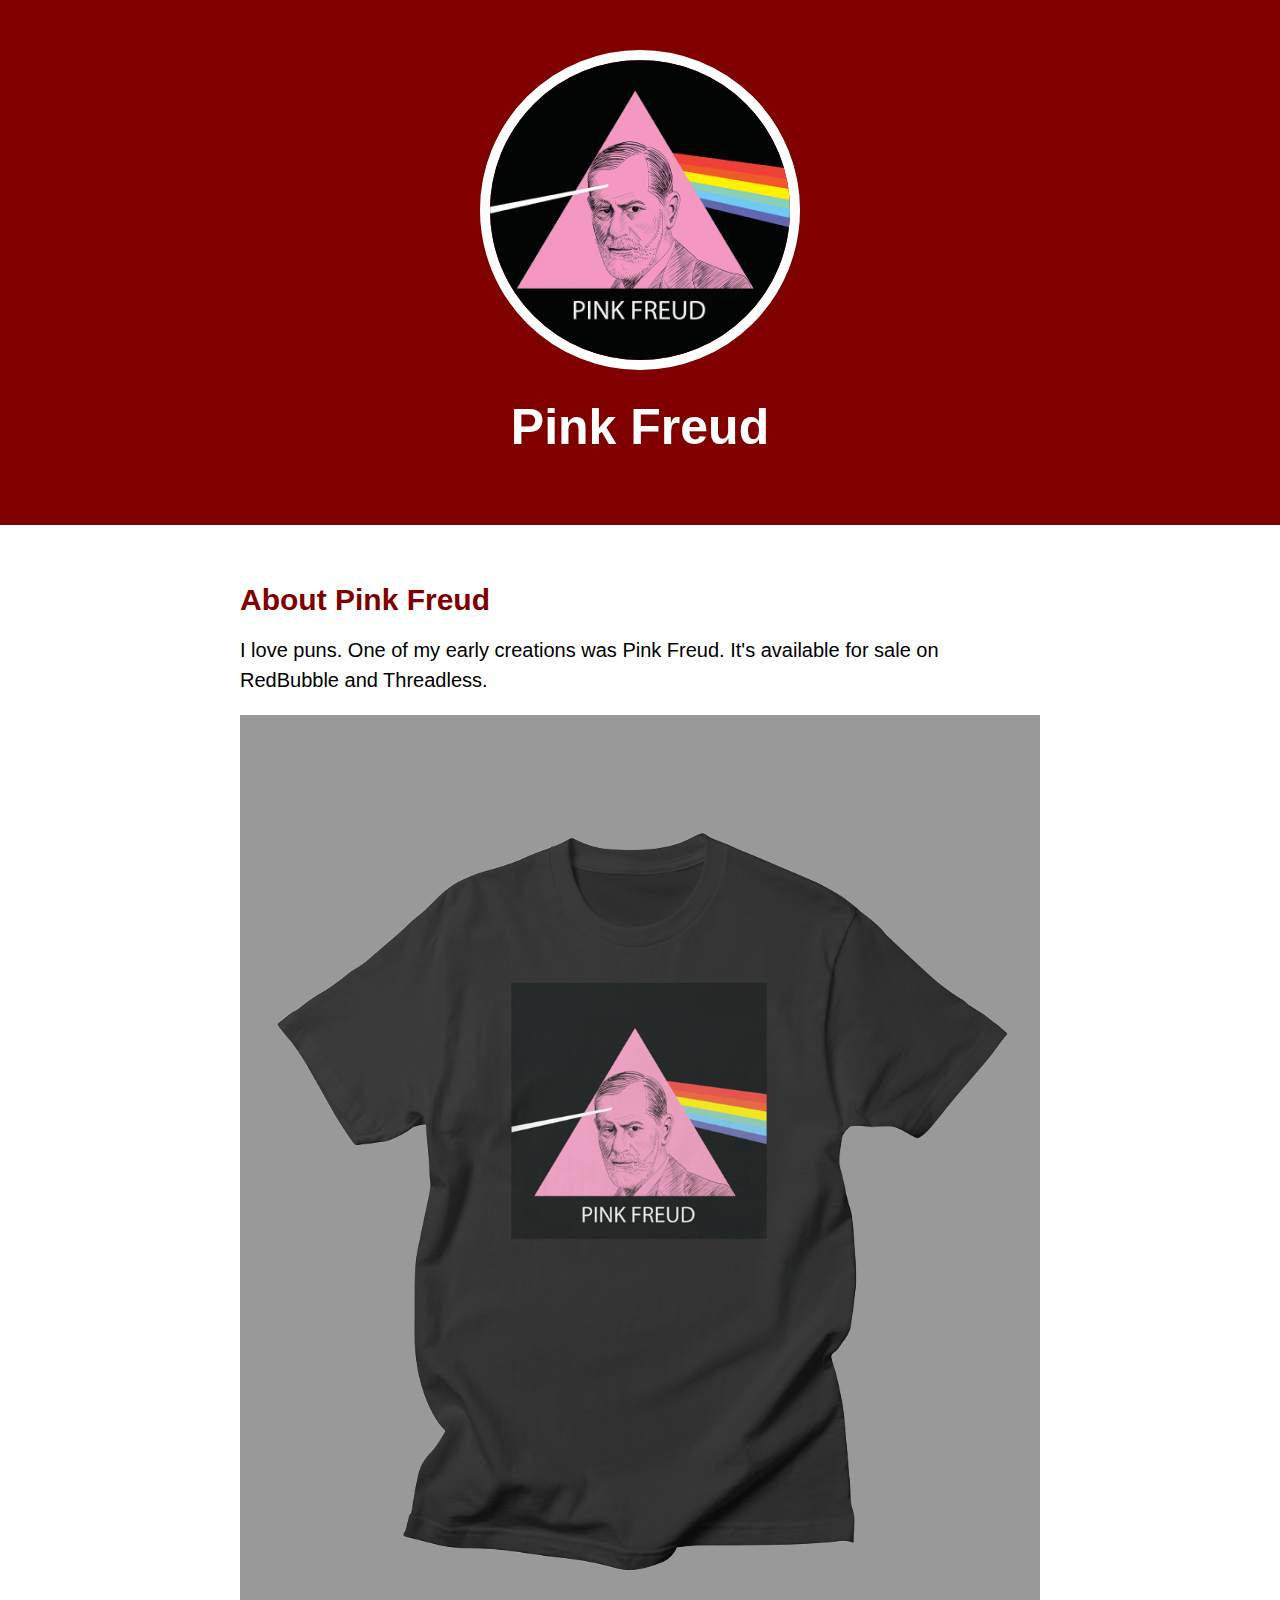
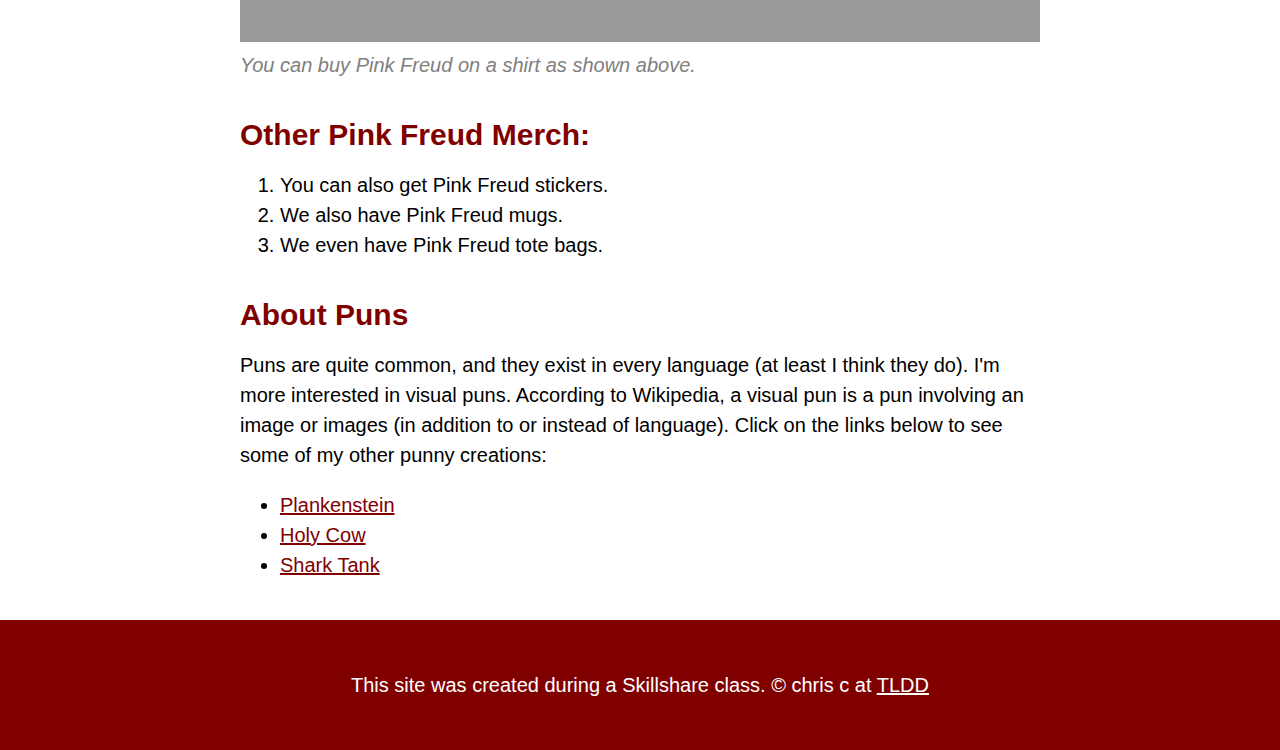
<file: index.html>
<!DOCTYPE html>
<html lang="en">
<head>
    <meta charset="UTF-8">
    <meta http-equiv="X-UA-Compatible" content="IE=edge">
    <meta name="viewport" content="width=device-width, initial-scale=1.0">
    <title>Pink Freud</title>
    <link rel="icon" href="img/pink_freud-680px.jpg">
    <link rel="preconnect" href="https://fonts.googleapis.com">
    <link rel="preconnect" href="https://fonts.gstatic.com" crossorigin>
    <link href="https://fonts.googleapis.com/css2?family=Golos+Text:wght@500&display=swap" rel="stylesheet">
    <link rel="stylesheet" href="css/pod.css">
</head>
<body>
    <!-- header element -->
    <header>
        <img src="img/pink_freud-680px.jpg" alt="">
        <h1>Pink Freud</h1>
    </header>

    <!-- main element -->
    <main>
        <h2>About Pink Freud</h2>
        <p>I love puns. One of my early creations was Pink Freud. It's available for sale on RedBubble and Threadless.</p>
        <img src="img/pink-freud-by-toolongdidntdraw-threadless.png" alt="">
        <p class="caption">You can buy Pink Freud on a shirt as shown above.</p>

        <!-- Pink Freud design on merch -->
        <h2>Other Pink Freud Merch:</h2>
        <ol>
            <li>You can also get Pink Freud stickers.</li>
            <li>We also have Pink Freud mugs.</li>
            <li>We even have Pink Freud tote bags.</li>
        </ol>

        <!-- Other designs using puns and their links -->
        <h2>About Puns</h2>
        <p>Puns are quite common, and they exist in every language (at least I think they do). I'm more interested in visual puns. According to Wikipedia, a visual pun is a pun involving an image or images (in addition to or instead of language). Click on the links below to see some of my other punny creations:</p>
        <ul>
            <li><a target="_blank" href="https://toolongdidntdraw.threadless.com/designs/plankenstein/mens/t-shirt/regular?variation=front&color=asphalt">Plankenstein</a></li>
            <li><a target="_blank" href="https://toolongdidntdraw.threadless.com/designs/holy-cow/mens/t-shirt/extra-soft?variation=front&color=heather_grey">Holy Cow</a></li>
            <li><a target="_blank" href="https://toolongdidntdraw.threadless.com/designs/fish-tank/accessories/zip-pouch">Shark Tank</a></li>
        </ul>
    </main>

    <!-- Footer element -->
    <footer>
        <p>This site was created during a Skillshare class. &copy; chris c at <a href="https://toolongdidntdraw.com">TLDD</a></p>
    </footer>
</body>
</html>
</file>
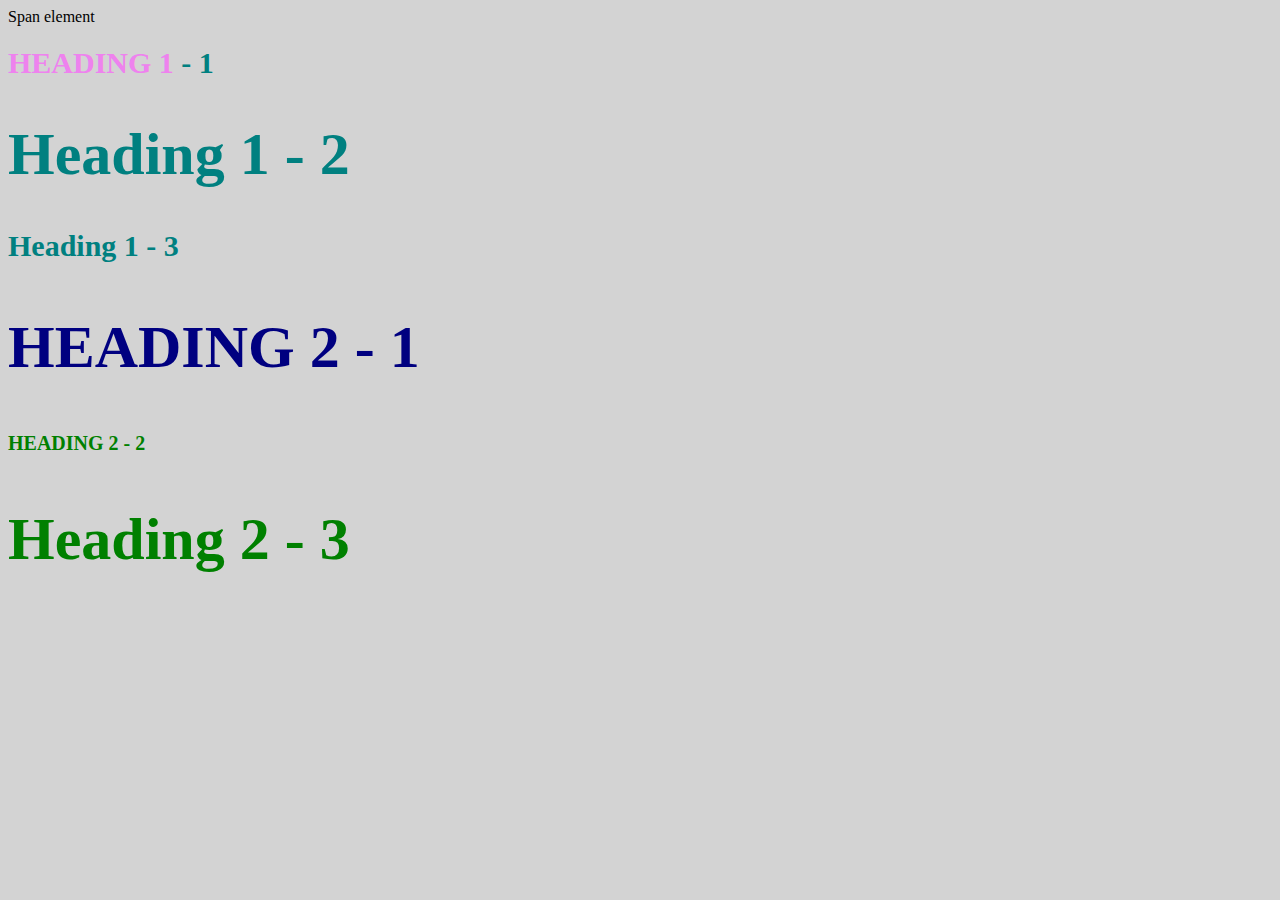
<file: style-test.html>
<!DOCTYPE html>
<html>
<head>
    <title> Style test</title>
    <link rel="stylesheet"  type="text/css" href="css/test.css">
</head>
<body>
    <span>Span element</span>
    <h1 class="uppercase"> <span>Heading 1</span> - 1</h1>
    <h1 class="big">Heading 1 - 2</h1>
    <h1>Heading 1 - 3</h1>
    <h2 class="big uppercase">Heading 2 - 1</h2>
    <h2 class="uppercase">Heading 2 - 2</h2>
    <h2 class="big">Heading 2 - 3</h2>
</body>

</html>
</file>
<file: css/pod.css>
body{
    margin: 0;
    font-family: Helvetica, Arial, sans-serif;
    font-size: 20px;
    line-height: 30px;
}

header{
    background-color: maroon;
    text-align: center;
    padding-top: 50px;
    padding-bottom: 50px;
}

h1 h2{
    font-family: 'Golos Text', sans-serif;
}

header h1{
    color: white;
    font-size: 50px;
}

header img{
    border-radius: 170px;
    width: 300px;
    border: 10px solid white;
}

main{
    max-width: 800px;
    margin: 0 auto;
    padding: 20px ;
}

main img{
    max-width: 100%;
}

h2{
    font-size: 30px;
    color: maroon;
    margin: 40px 0 10px;
}

a{
    color: maroon;
}

a:hover{
    background-color: orchid;
    color: wheat;
}

footer{
    background-color: maroon;
    text-align: center;
    color: white;
    padding: 50px;
}

footer p{
    margin: 0;   
}

footer a{
    color: white;
}

footer a:hover{
    opacity: .5;
    background-color: transparent;
}

p.caption{
    color: gray;
    font-style: italic;
    margin-top: 0;
}
</file>
<file: css/test.css>
body{
    background-color: lightgray;
}
h1{
    font-size: 30px;
    color: teal;
}

h2{
    font-size: 20px;
    color: red;
}

h2{
    color: green;
}

.big{
    font-size: 60px;
}

.uppercase{
    text-transform: uppercase;
}

.big.uppercase{
    color: navy;
}

h1 span{
    color: violet;
}
</file>
